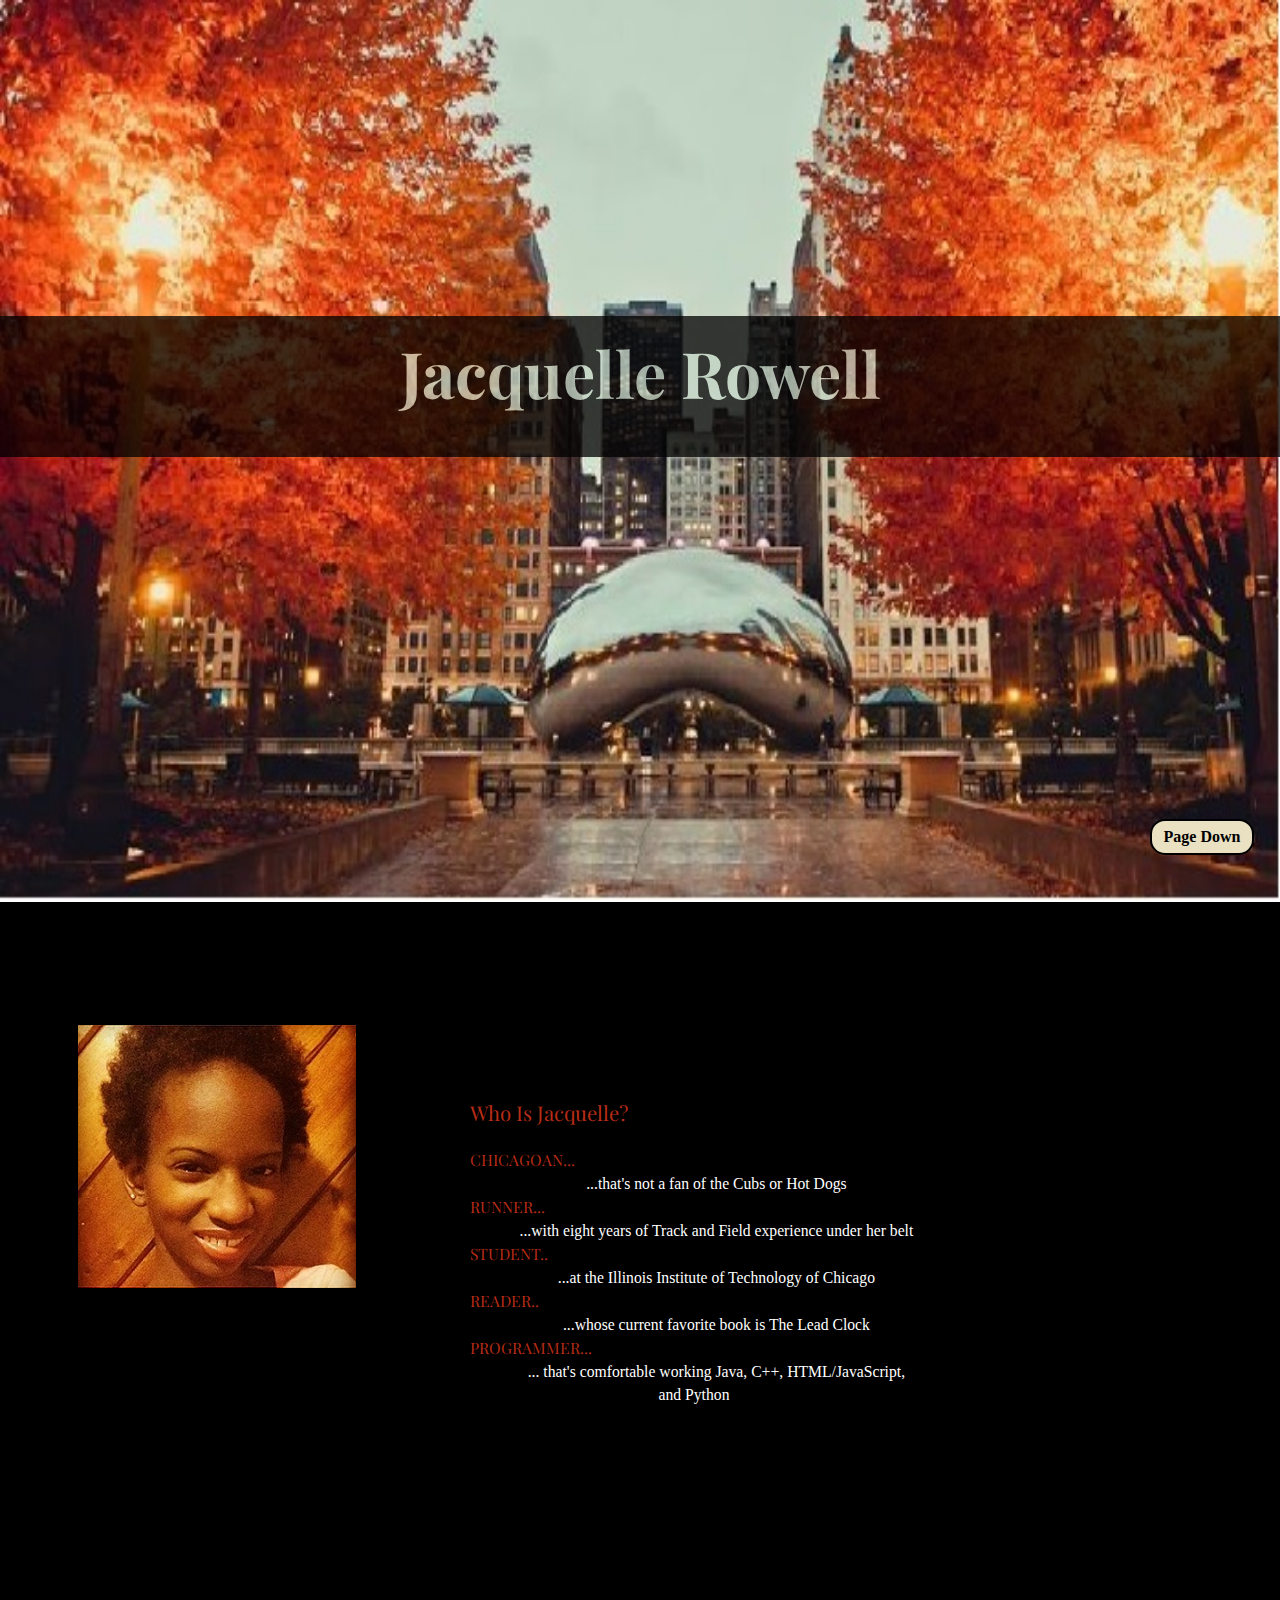
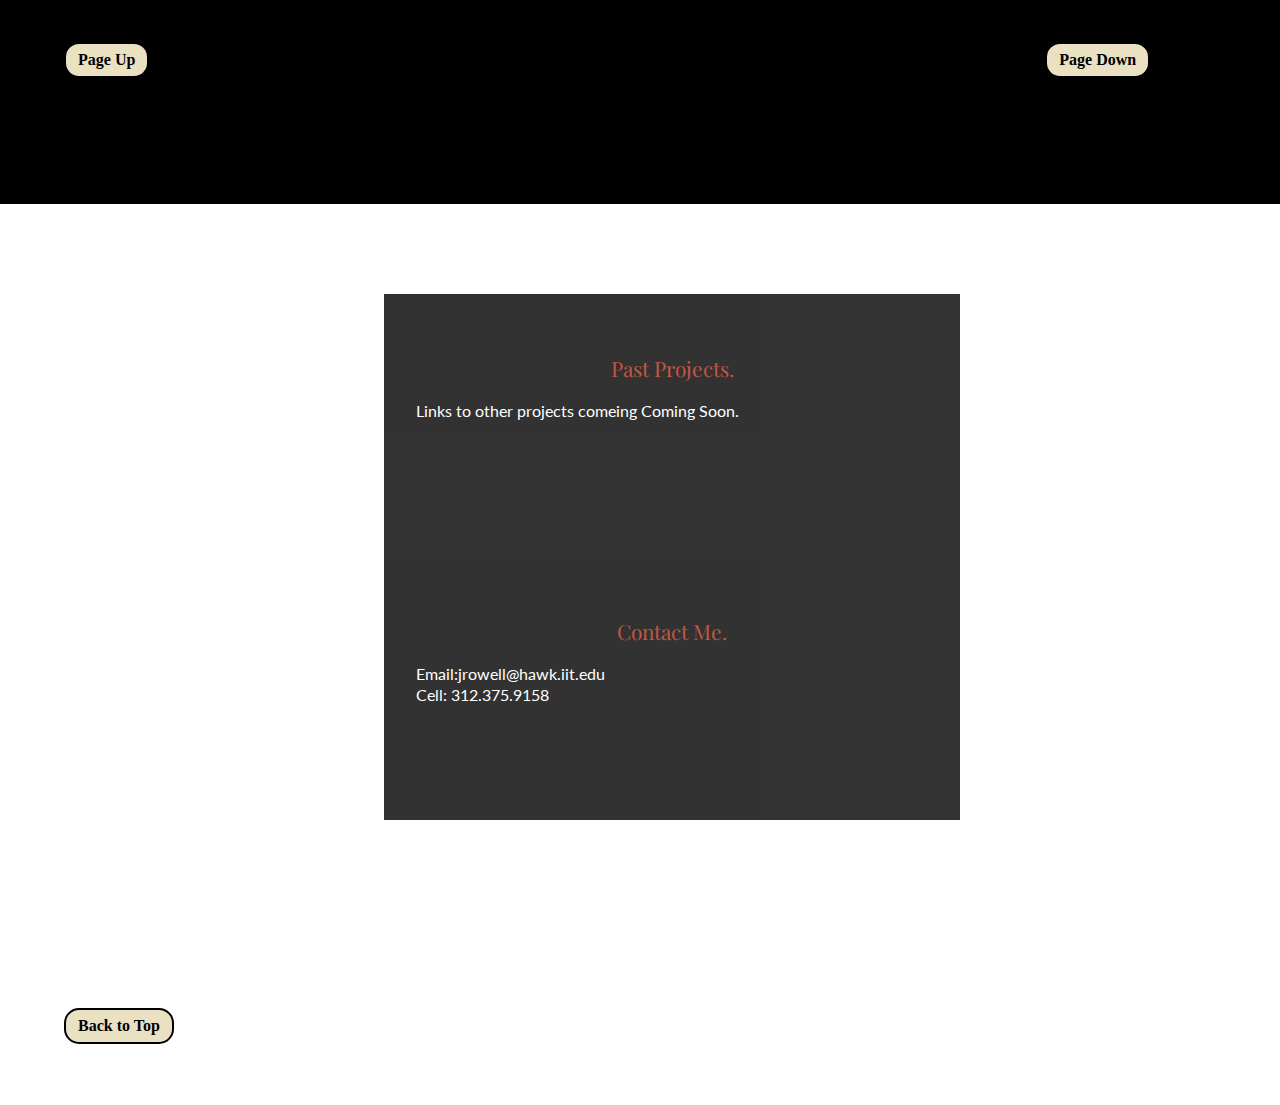
<file: index.html>
<!DOCTYPE html>
<html lang="en">
<head>
	<meta name="viewport" content="width=device-width, initial-scale=1" />
	<meta charset="UTF-8" /> 
	<link href='https://fonts.googleapis.com/css?family=Playfair+Display:400,700%7CLato' rel='stylesheet' type='text/css' />
	<link rel="stylesheet" type="text/css" href="Simple.css" />
	<title>Jacquelle Rowell</title>

</head>
<body>
	<div id="container">
<!-- ______________________________ Homepage ________________________-->
		<div id="PageOne" class="pagepic">
			<div id="title">
				<h1>Jacquelle Rowell</h1>
			</div>
			<div class="button" id="down">
				<a href="#PageTwo">Page Down</a>
			</div>
		</div>
<!--___________________________ Page 2 ______________________________-->
		<div id="PageTwo" class="page">	
			<div id="divimg">
				<img src="Pictures/Me2.jpg" alt="A nice picture of me" />
			</div>

			<div id="about">
				<h2 id="who" class="header">Who Is Jacquelle?</h2><br />
				<h3>Chicagoan...</h3>
					<p>...that's not a fan of the Cubs or Hot Dogs</p>
				<h3>Runner...</h3> 
					<p>...with eight years of Track and Field experience under her belt</p>
				<h3>Student..</h3>
					<p>...at the Illinois Institute of Technology of Chicago</p>
				<h3>Reader..</h3> 
					<p>...whose current favorite book is The Lead Clock</p>
				<h3>Programmer...</h3>
					<p>... that's comfortable working  Java, C++, HTML/JavaScript, and Python</p>
			</div>
			
			<div class="button"id="top">
				<a href="#PageOne">Page Up</a>
			</div>
			<div class="button" id="bottom">
				<a href="#PageThree">Page Down</a>
			</div>
		</div>
<!-- ____________________________Page 3_____________________________ -->
		<div id="PageThree" class="pagepic">
			<div class="page3" id="links">
				<h2 class="header">Past Projects.</h2><br />
				<p>
				Links to other projects comeing Coming Soon.
				</p>
			</div>

			<div id="contact" class="page3" >
				<h2 class="header"> Contact Me.</h2><br />
				<p>Email:jrowell@hawk.iit.edu</p>
				<p>Cell: 312.375.9158
				</p>
			</div>
			<div class="button" id="back">
				<a href="#PageOne">Back to Top</a>
			</div>
		</div>
	</div>
</body>
</html>
</file>
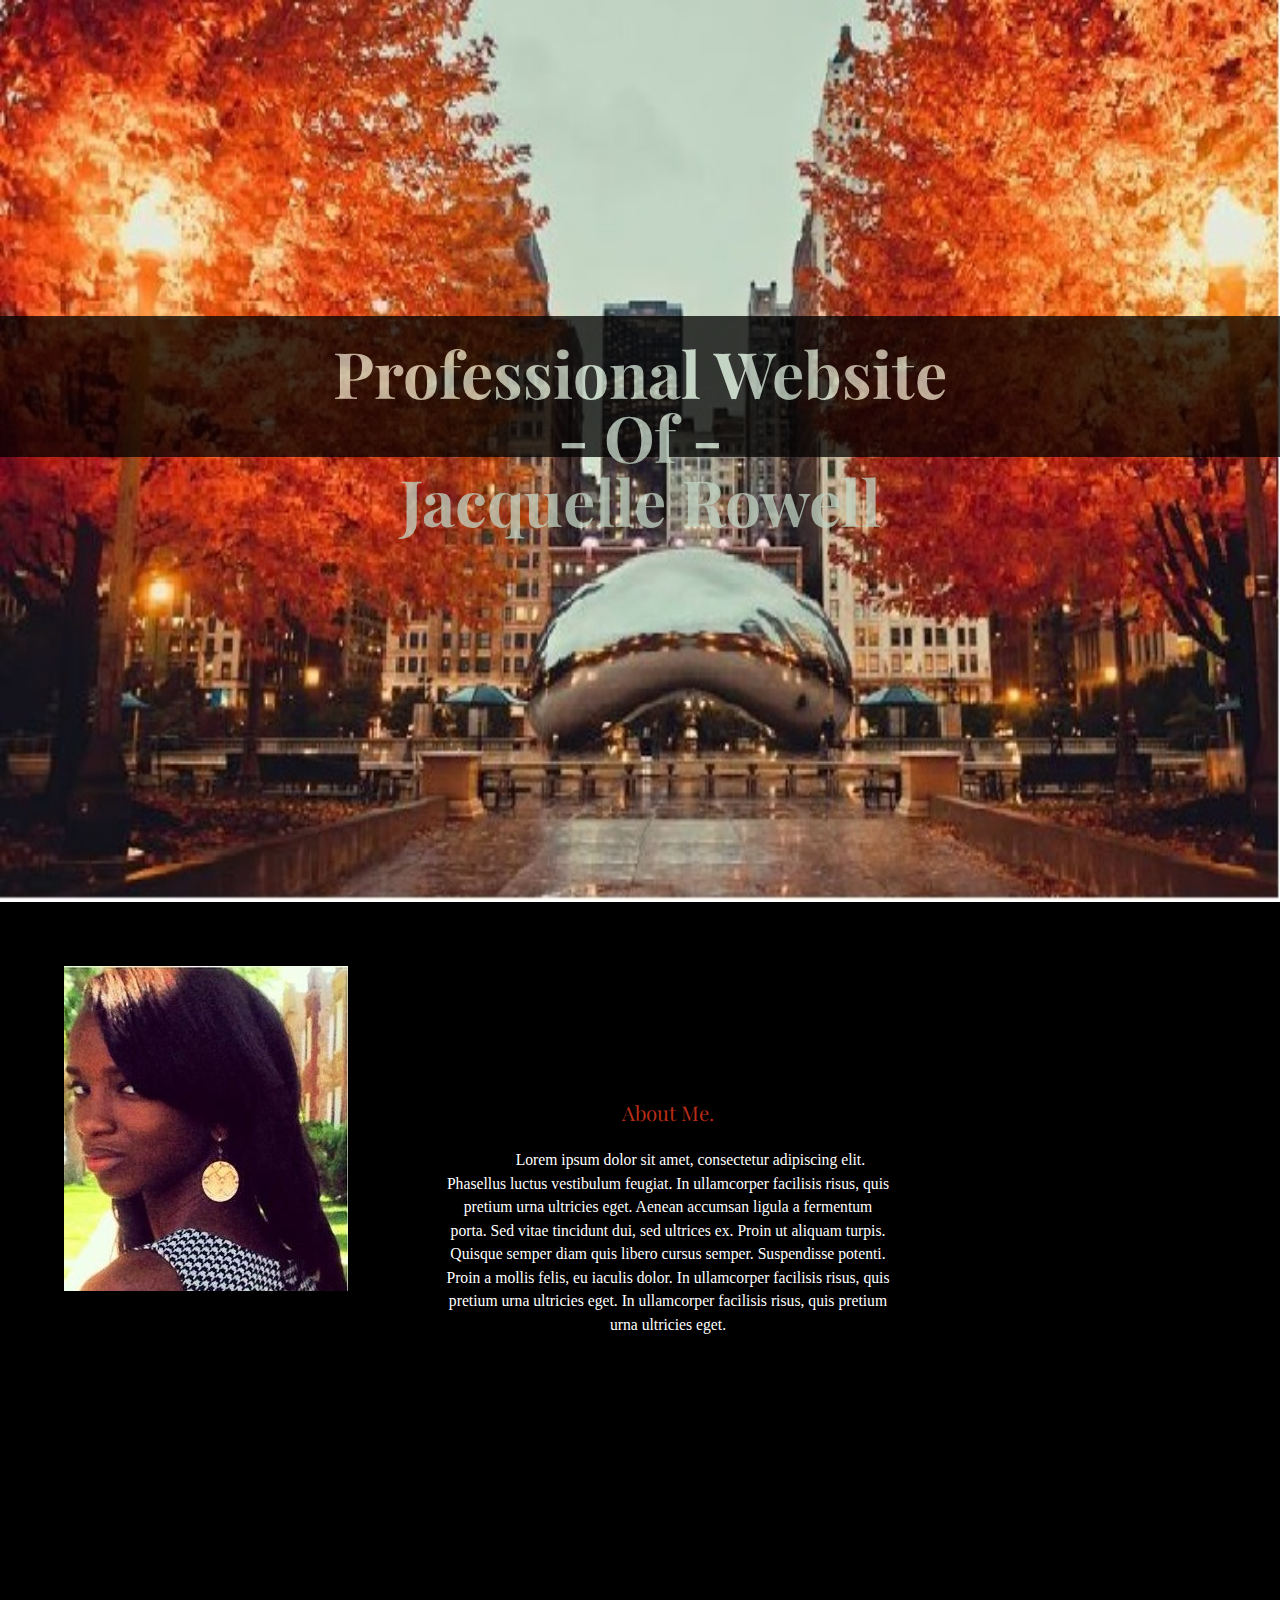
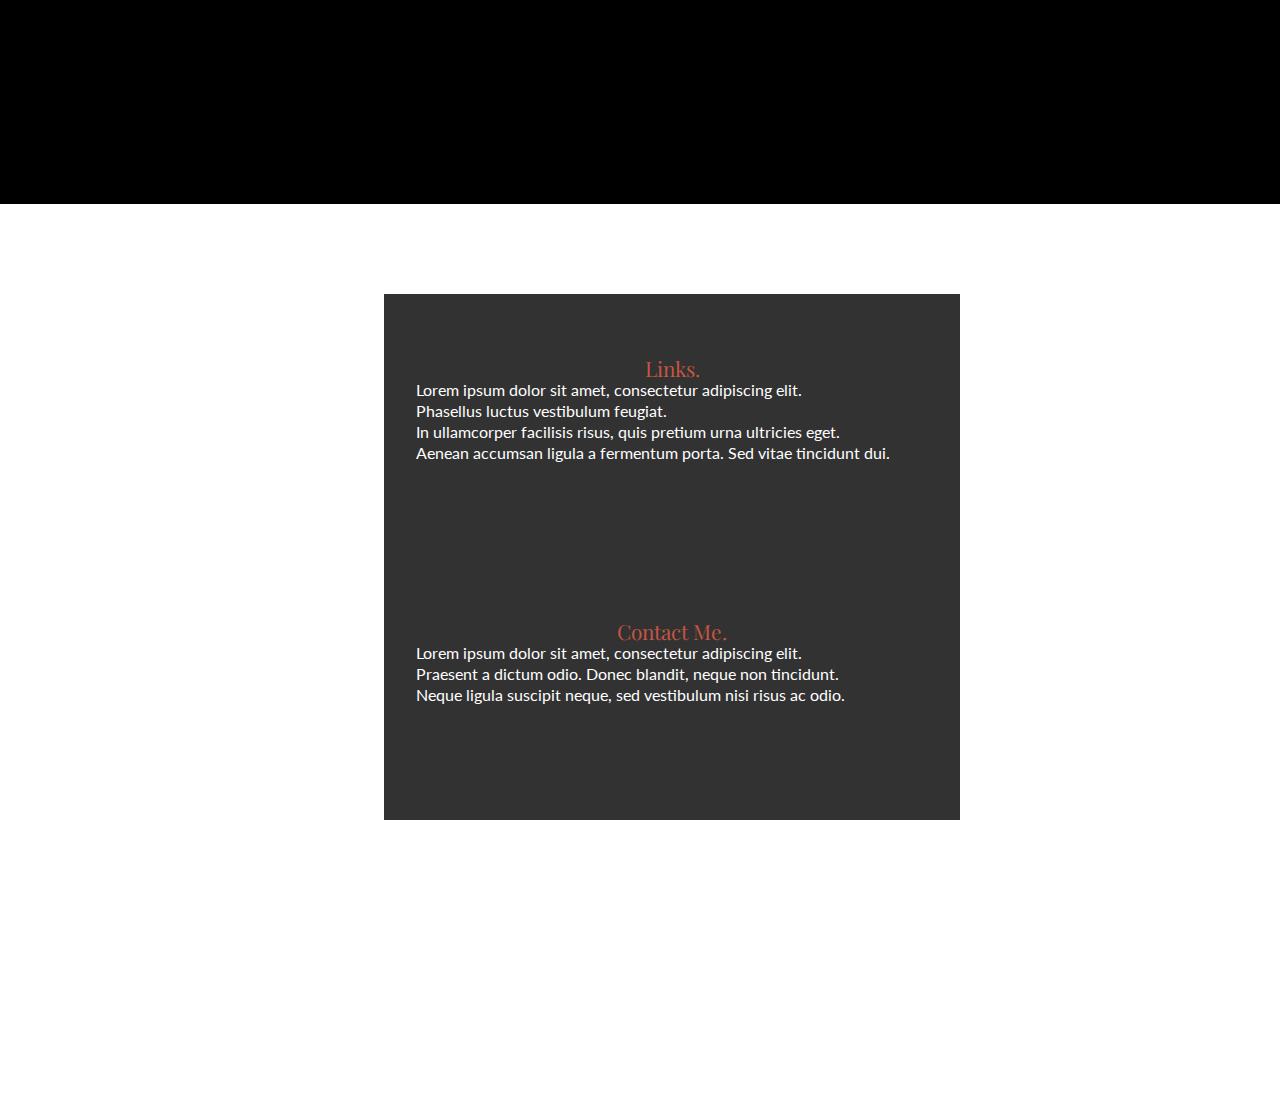
<file: StartingBlock.html>
<!DOCTYPE html>
<html lang="en">
<head>
	
	<meta charset="UTF-8" name="viewport" content="width=device-width, initial-scale=1">
	<link href='https://fonts.googleapis.com/css?family=Playfair+Display:400,700|Lato' rel='stylesheet' type='text/css'>
	<link rel="stylesheet" type="text/css" href="Simple.css">
	<title>Jacquelle Rowell</title>

</head>
<body>
	<div id= "container">
<!-- ______________________________ Homepage ________________________-->
		<div class="pagepic">
			<div id= "title">
				<h1>Professional Website <br>
				- Of - <br>
				Jacquelle Rowell</h1>
			</div>
		</div>
<!--___________________________ Page 2 ______________________________-->
		<div class= "page">	
			<div id= "photo">
				<img src="Pictures/Me.jpg"/>
			</div>
			
			<div id= "about">
				<h2 class= "header">About Me.</h2><br>
				<p>Lorem ipsum dolor sit amet, consectetur adipiscing elit. Phasellus luctus vestibulum feugiat. In ullamcorper facilisis risus, quis pretium urna ultricies eget. Aenean accumsan ligula a fermentum porta. Sed vitae tincidunt dui, sed ultrices ex. Proin ut aliquam turpis. Quisque semper diam quis libero cursus semper. Suspendisse potenti. Proin a mollis felis, eu iaculis dolor. In ullamcorper facilisis risus, quis pretium urna ultricies eget. In ullamcorper facilisis risus, quis pretium urna ultricies eget.
				</p>
			</div>
		</div>
<!-- ____________________________Page 3_____________________________ -->
		<div  class= "pagepic">
			<div class= "page3"id= "links" >
				<h2 class= "header">Links.</h2>
				<p>
				Lorem ipsum dolor sit amet, consectetur adipiscing elit.<br>
				Phasellus luctus vestibulum feugiat.<br>
				In ullamcorper facilisis risus, quis pretium urna ultricies eget.<br>
				Aenean accumsan ligula a fermentum porta. Sed vitae tincidunt dui.<br>
				</p>
			</div>

			<div class= "page3" id= "contact">
				<h2 class= "header">Contact Me.</h2>
				<p>Lorem ipsum dolor sit amet, consectetur adipiscing elit. <br>
				Praesent a dictum odio. Donec blandit, neque non tincidunt.<br>
				Neque ligula suscipit neque, sed vestibulum nisi risus ac odio.<br>
				</p>
			</div>
		</div>
	</div>
</body>
</html>
</file>
<file: Simple.css>
/* http://meyerweb.com/eric/tools/css/reset/ v2.0 | 20110126 License: none (public domain) */
html, body, div, span, applet, object, iframe,h1, h2, h3, h4, h5, h6, p, blockquote, pre,a, abbr, acronym, address, big, cite, code,del, dfn, em, img, ins, kbd, q, s, samp,small, strike, strong, sub, sup, tt, var,b, u, i, center,dl, dt, dd, ol, ul, li,fieldset,form, label, legend,table, caption, tbody, tfoot, thead, tr, th,td,article, aside, canvas, details, embed,figure, figcaption, footer, header, hgroup, menu, nav, output, ruby, section, summary,time, mark, audio, video {
	margin: 0;
	padding: 0;
	border: 0;
	font-size: 100%;
	font: inherit;
	vertical-align: baseline;}
/* HTML5 display-role reset for older browsers */
article, aside, details, figcaption, figure, footer, header, hgroup, menu, nav, section {display: block;}body {line-height: 1;}ol, ul {list-style: none;} blockquote, q {quotes: none;}blockquote:before,blockquote:after,q:before, q:after {content: '';content: none;}table {border-collapse:collapse;border-spacing: 0;}

/* --------------------------------- Element slectors ---------------------- */

html, body{
	height: 100%;
	width: 100%;
	margin: auto;
}
img{
	display: block;
	float: left;
	height: 50%;
}
a{
	color: #000000;
	text-decoration: none;
}
#container{
	height: 300%;
	width: 100%;
}
#navbar{
	position: relative;
	top:35%;
}
#title{
	position: relative;
	height: 10%;
	width: auto;
	top: 35%;
	padding: 2%;

	font-family: 'Playfair Display', serif;
	font-weight: 700;
	text-align: center;
	color: #C3D5C5;

	background-color: black;
	opacity: 0.75;
}
#about{
		display: block;
		float: left;
		margin: 5% 5% 5% 5%;
		clear: right;
}
#about h3 {
	text-align: left;
	text-transform: uppercase;
	color: #B72C15;
	font-family: 'Playfair Display', serif;
}
#about p {
	text-indent: 10%;
	text-align: center;
}
#who{
	text-align: left;
}
#down{
	position: absolute;
	right: 5%;
	bottom: 5%;
}
#top{
	position: relative;
	margin-left: 5%;
	top: 2%;
}
#bottom{
	position: relative;
	float: right;
	top: 2%;
	margin-right: 2%;
}
#back{
	position: relative;
	float: left;
	top: 40%;
	margin-left: 5%;
}
#divimg{
	display: inline-block;
	float: left;
	height: 50%;
	margin: 5%;
}
.pagepic{
		height: 33.4%;
		background: url("Pictures/ChicagoFall.jpg") fixed no-repeat;
		background-size: 100% 100%;
}
.page{
		height: 33.4%;
		background-color: black;
		clear: both;
}
.header{
		text-align: center;
		font-weight: bold;
		color: #B72C15;
		font-family: 'Playfair Display', serif;
		font-weight: 400;
}
.button {
	background-color:#eae0c2;
	-moz-border-radius:15px;
	-webkit-border-radius:15px;
	border-radius:15px;
	border:2px solid #000000;
	display:inline-block;
	cursor:pointer;
	color: #000000;
	font-weight:bold;
	padding:8px 12px;
}
.button:hover {
	background-color:#ccc2a6;
}
@media screen and (max-width: 630px){
	html, body{
		max-width: 630px;
	}
	.pagepic{
		height: 33.4%;
		background: url("Pictures/MB2.jpg") fixed no-repeat;
		background-size: 100% 100%;
	}
	img{
		display: inline-block;
		margin-top: 5%;
		margin-left: 5%;
		max-width: 300px;
		clear: both;
		height: 100%
	}
	#divimg{
		height: 40%;
	}
	#title {
		line-height: 1.5em;
		font-size: 200%
	}
	#about{
		height: 35%;
		font-size: 100%;
		margin: 5% 0 0 5%;
		color: #FFFFFF;
		clear: both;
	}
	#top{
		float: left;
		margin: 0.1em;
	}
	#bottom{
		top: 2%;
		margin: 0.1em;
	}
	.page3{
		position: relative;
		float: left;
		height: 20%;
		width: 75%;
		padding: 5% 2.5% 5% 2.5%;
		clear: both;

		font-family: 'Lato';
		text-align: justify;
		color: white;

		top: 25%;
		left: 10%;
		background-color: black;
		opacity: 0.8;
	}
}
@media screen and (min-width: 630px) {
	img{
		position: relative;
		top: 20%;
		height: auto;
		max-height: 325px;
		max-width: 350px;
		margin: 5% 2.5% 0% 5%;
		clear: none;
	}
	#divimg{
		top: 20%;

	}
	#title{
		font-size: 400%
	}
	#about{
		position: relative;
		top: 15%;
		height: 30%;
		width: 35%;
		height: auto;
		max-height: 350px;
		margin: 5% 5% 5% 5%;
		color: white;
		clear: right;
		line-height: 1.4em;
		font-size: 98%
	}
	#down{
		position: absolute;
		bottom: 5%;
	}
	#top{
		float: left;
		top: 20%;
		clear: left;
	}
	#bottom{
		float: left;
		top: 20%;
		left: 65%;
	}
	#back{
		position: relative;
		top: 60%;
		right: 45%;
		bottom: 2em;

	}
	.page3{
		position: relative;
		float: left;
		height: 20%;
		width: 40%;
		padding: 5% 2.5% 5% 2.5%;
		clear: both;

		font-family: 'Lato';
		text-align: justify;
		color: white;

		top: 20%;
		left: 30%;
		background-color: black;
		opacity: 0.8;
	}
}
@media screen and (min-width: 900px) {
	img{
		position: relative;
		top: 10%;
		height: auto;
		max-height: 450px;
		max-width: 450px;
		margin: 5% 2.5% 0% 5%;
		clear: none;
	}
	#about{
		top: 15%;
		height: 60%;
		max-height: 800px;
		margin: 5% 5% 0% 5%;
		text-align: right;
		line-height: 1.5em;
		font-size: auto;
		word-wrap: break-all;			
	}
	#down{
		right: 2%
	}
	#top{
		top: 15%;
		left: 5%;
		right: 0;
		margin: 0;
		clear: left;
	}
	#bottom{
		top: 15%;
		left: 75%; 
		right: 0;
		margin: 0;
	}
	#back{
		position: relative;
		top: 60%;
		right: 45%;
		bottom: 2em;
	}
	.page3{
		top: 10%;
		height: 15%;
		line-height: 1.32em;
	}
	.header{
		font-size: 130%;
	}
}
</file>
